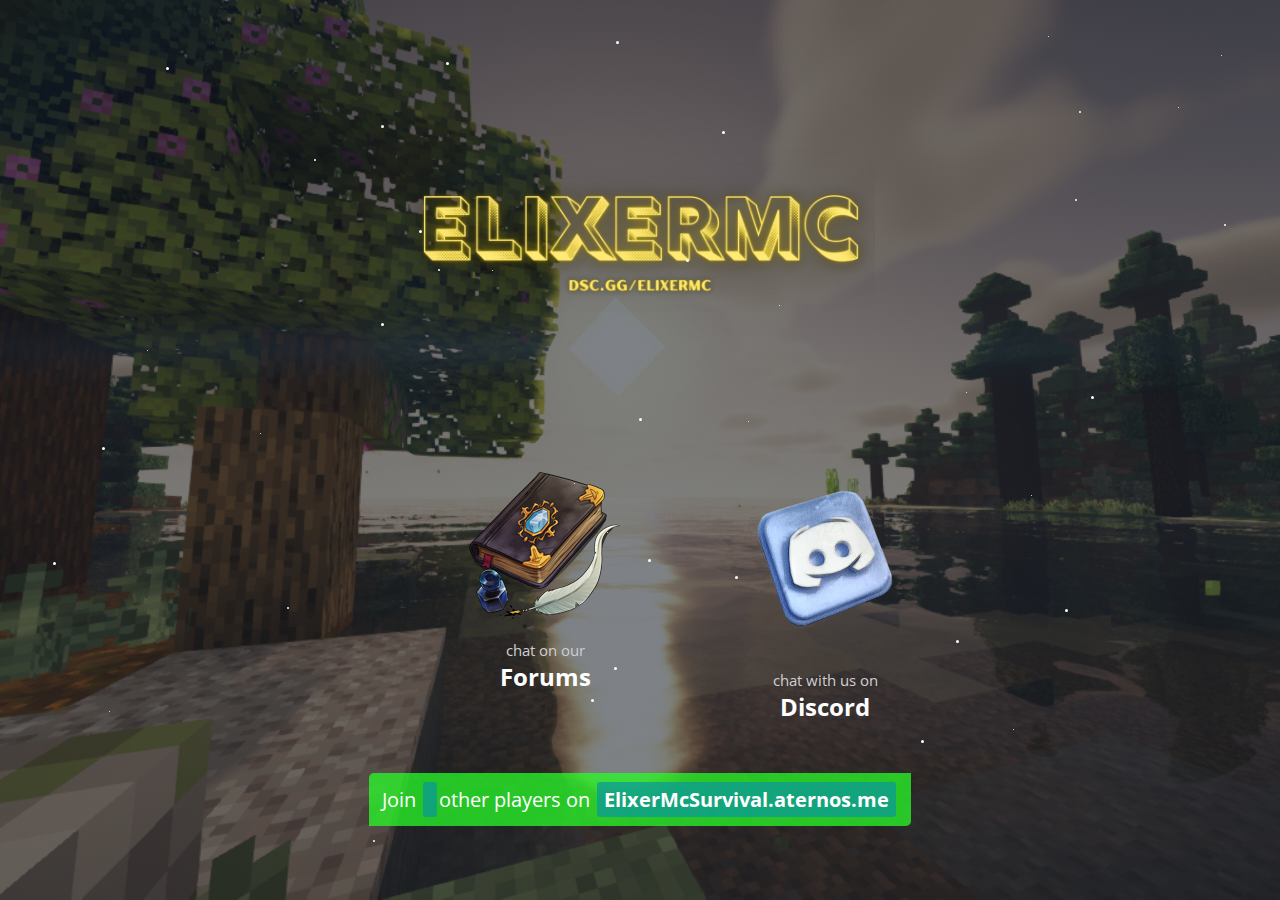
<file: index.html>
<!-- Proudly coded by Billy (https://bybilly.uk) -->
<!-- Version: 1.9.2 -->

<!DOCTYPE html>
<html>
<head>
	<!-- Info meta tags, important for social media + SEO -->
	<title>ElixerMC - Official Website</title>
	<meta name="description" content="ElixerMC, the best server when it comes to diversity! Play now!">
	<meta property="og:title" content="ElixerMC - Official Website Portal">
	<meta property="og:site_name" content="ElixerMC">
	<meta property="og:description" content="ElixerMC, the best server when it comes to diversity! Play now!">
	<meta property="og:image" content="https://bybilly.uk/portal/img/minecraft.jpg">
	<meta property="og:url" content="https://elixermc.github.io">
	<meta name="twitter:card" content="summary_large_image">

	<meta name="viewport" content="width=device-width, initial-scale=1.0">
	<meta charset="utf-8">
	<link rel="preconnect" href="https://fonts.googleapis.com">
	<link rel="preconnect" href="https://fonts.gstatic.com" crossorigin>
	<link href="https://fonts.googleapis.com/css2?family=Open+Sans:wght@400;700&display=swap" rel="stylesheet">
	<link rel="stylesheet" href="css/stylesheet.css"https://bybilly.uk/>
</head>
<body>
	<div class="container">
		<div class="logo">
			<a href="main/index.html">
			<!-- In the img folder, upload your logo -->
			<!-- Make sure you name it 'logo.png' or update the code below -->
			<img src="img/logo.png" alt="ElixerMC logo">
		</div>

		<div class="items">
			
			<a href="https://dsc.gg/elixermc" class="item forums">
			<div>
				<img src="img/forums.png" alt="forums icon" class="img">
				<p class="subtitle">chat on our</p>
				<p class="title">Forums</p>
			</div>
			</a>
			
			<a href="https://dsc.gg/elixermc" class="item vote">
			<div>
				<img src="img/vote.png" alt="Minecraft voting icon" class="img">
				<p class="subtitle">chat with us on</p>
				<p class="title">Discord</p>
			</div>
			</a>
			
			
		</div>

		<div class="playercount">
			<p>Join <span class="sip" data-ip="ElixerMcSurvival.aternos.me" data-port="48109">
			</span> other players on <span class="ip">ElixerMcSurvival.aternos.me</span></p>
		</div>
	</div>
	
	<script src="https://ajax.googleapis.com/ajax/libs/jquery/3.6.0/jquery.min.js"></script>
	<script src="js/firefly.js" type="text/javascript"></script>
	<script src="js/main.js" type="text/javascript"></script>
</body>

</html>
</file>
<file: css/stylesheet.css>
* {
	box-sizing: border-box;
}

body {
	/*Want to change background image?*/
	/*Upload a new one to the img folder.*/
	/*Make sure you name it 'minecraft.jpg'*/
	background: linear-gradient(rgba(20, 26, 35,0.55),rgba(20, 26, 35, 0.55)),
				url("../img/minecraft.jpg") no-repeat center center fixed;
	background-size: cover;
	font-family: "Open Sans", Helvetica;
	margin: 0;
	position: relative;
}

html, body {
	width: 100vw;
	height: 100vh;
	overflow-x: hidden;
	display: -webkit-box;
	display: -ms-flexbox;
	display: flex;
	-webkit-box-pack: center;
	    -ms-flex-pack: center;
	        justify-content: center;
	-webkit-box-align: center;
	    -ms-flex-align: center;
	        align-items: center;
}

a {
	text-decoration: none;
}

p {
	margin: 0;
	padding: 3px;
}

.container {
	text-align: center;
}

.logo img {
	width: 225px; /* Change image size for mobile */
	-webkit-animation-name: logo;
	        animation-name: logo;
	-webkit-animation-duration: 5s;
	        animation-duration: 5s;
	-webkit-animation-iteration-count: infinite;
	        animation-iteration-count: infinite;
	-webkit-animation-timing-function: ease-in-out;
	        animation-timing-function: ease-in-out;
}


@-webkit-keyframes logo {
	0% {
		-webkit-transform: scale(1);
		        transform: scale(1);
	}
	50% {
		-webkit-transform: scale(1.07);
		        transform: scale(1.07);
	}
	100% {
		-webkit-transform: scale(1);
		        transform: scale(1);
	}
}

@keyframes logo {
	0% {
		-webkit-transform: scale(1);
		        transform: scale(1);
	}
	50% {
		-webkit-transform: scale(1.07);
		        transform: scale(1.07);
	}
	100% {
		-webkit-transform: scale(1);
		        transform: scale(1);
	}
}


.playercount {
	display: inline-block;
	margin: 20px 15px 0 15px;
	padding: 2px 0;
	background-color: rgba(40, 252, 40, 0.75);
	font-size: 1em;
	color: white;
	text-align: center;
	border-radius: 5px 0 5px 0;
	line-height: 27px;
}

.playercount > p > span {
	font-weight: bold;
	padding: 1px 4px;
	border-radius: 3px;
	background: rgba(9, 150, 158, 0.7);
	margin: 0 2px;
}

.extrapad {
	padding: 0;
}

.ip {
	cursor: pointer;
}

.items {
	display: -webkit-box;
	display: -ms-flexbox;
	display: flex;
	-ms-flex-pack: distribute;
	    justify-content: space-around;
	-ms-flex-preferred-size: 100px;
	    flex-basis: 100px;
	padding: 18px 0 10px 0;

}

.item img {
	-webkit-transition: all 0.2s ease;
	-o-transition: all 0.2s ease;
	transition: all 0.2s ease;
	margin-bottom: 7px;
}

.item img:hover {
	-webkit-transform:scale(1.1);
	    -ms-transform:scale(1.1);
	        transform:scale(1.1);
}

.img {
	width: 80%;
}

.title {
	font-weight: bold;
	font-size: 17px;
	color: white;
}

.subtitle {
	color: #cfcfcf;
	font-size: 12px;
}

.title,
.subtitle {
	margin: 0;
	padding: 0;
}


@media(min-width: 400px) {
	.logo img {
		width: 280px; /* Change image size for mid sized devices */
	}

	.playercount {
		margin-top: 30px;
		padding: 5px;
	}

	.playercount > p > span {
		padding: 2px 7px;
	}
}

@media(min-width: 1250px) {
	.title {
		font-size: 24px;
	}

	.subtitle {
		font-size: 15px;
	}

	.logo img {
		width: 470px; /* Change image size for desktop */
	}

	.logo {
		margin-bottom: 28px;
	}
	.img {
		width: 100%;
	}
	.items {
		padding: 30px 0 20px 0;
	}
	.playercount {
		font-size: 1.22em;
		padding: 10px;
	}

	.extrapad {
		padding: 0 42.5px;
	}

	.playercount > p > span {
		padding: 4px 7px;
	}
}

@media(min-width: 1000px) {
	.items {
		-webkit-box-pack: center;
		    -ms-flex-pack: center;
		        justify-content: center;
	}

	.item:not(:first-child) {
		margin-left: 90px;
	}
}
</file>
